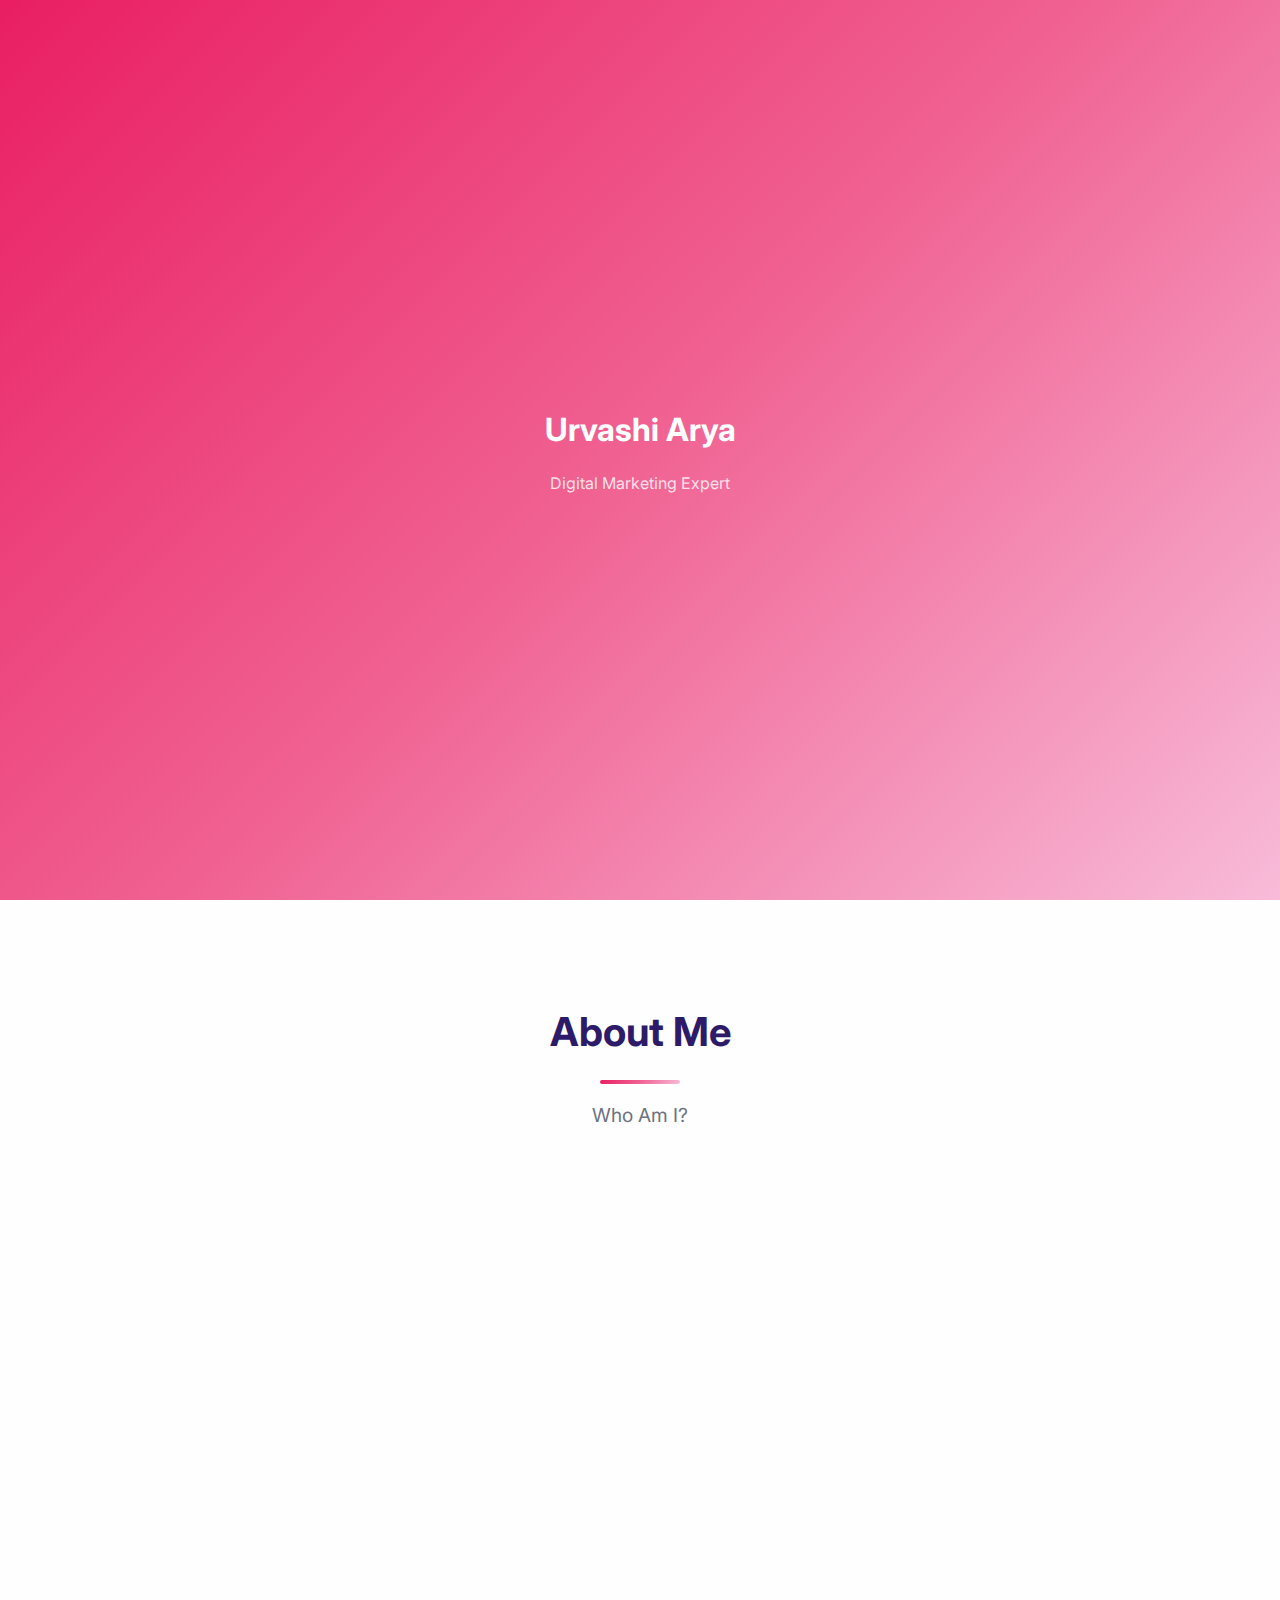
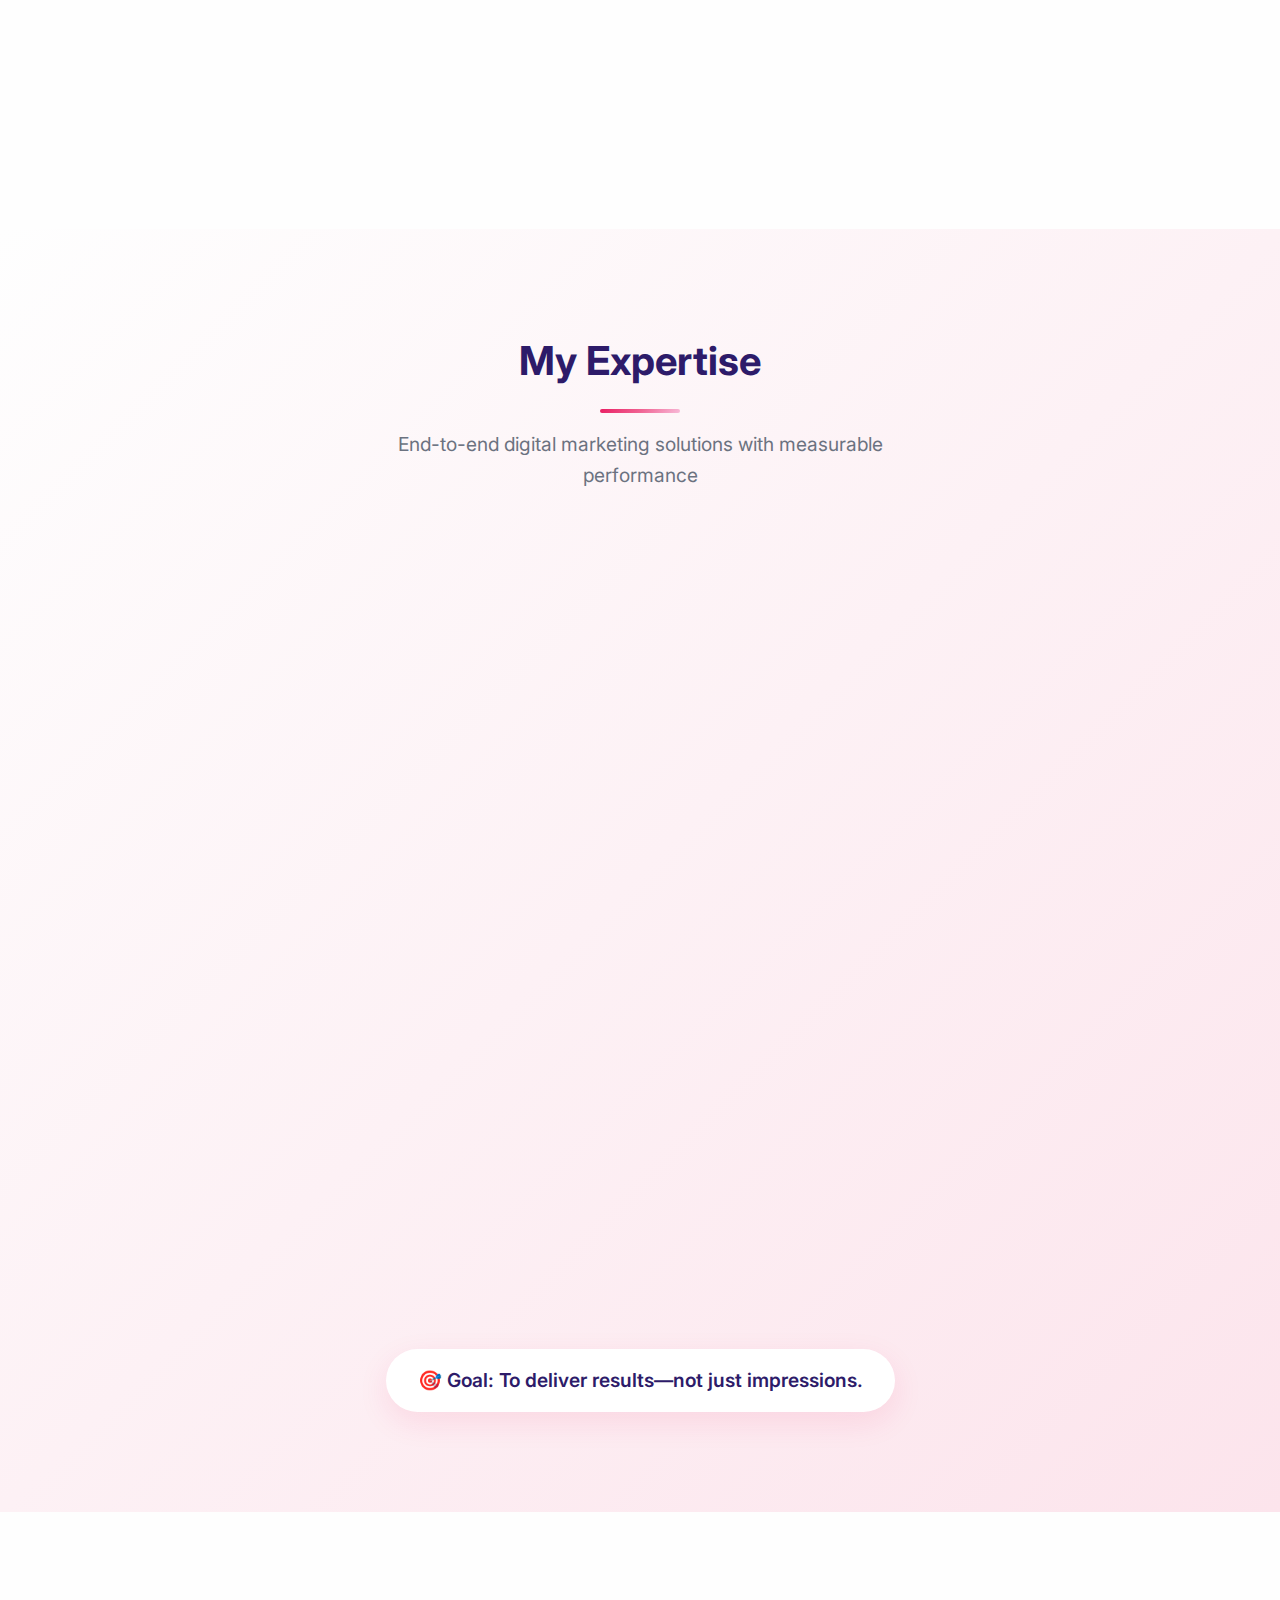
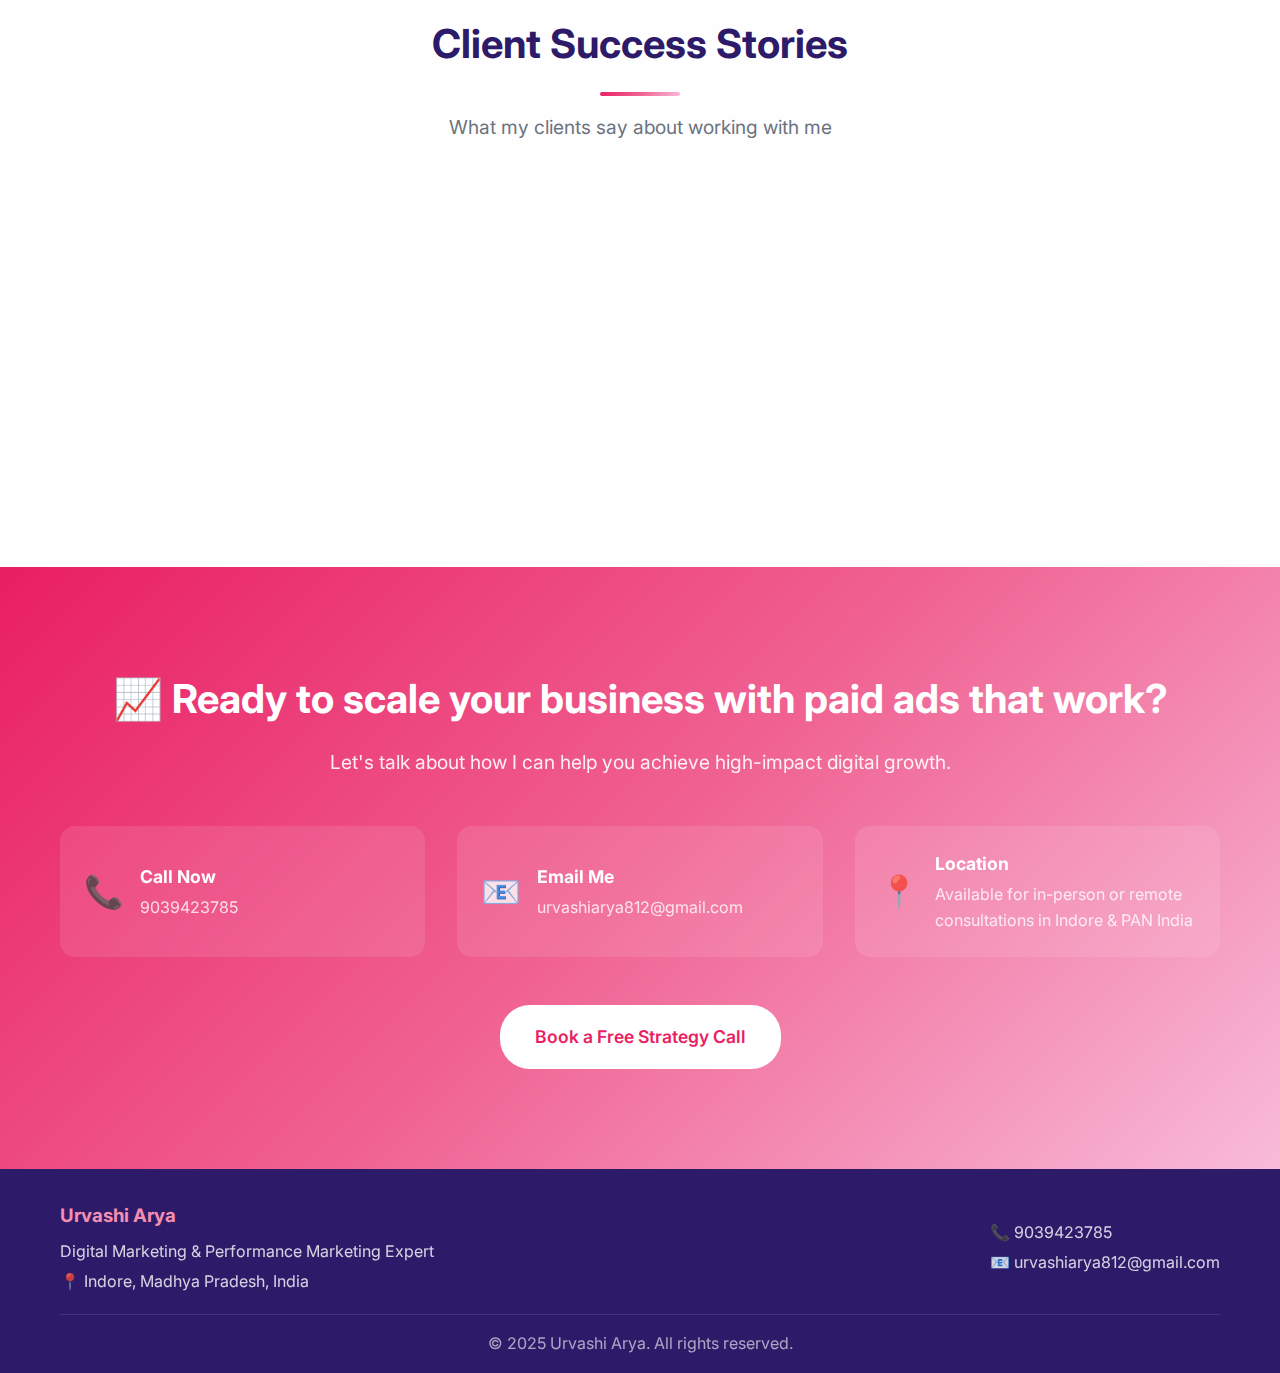
<file: index.html>
<!DOCTYPE html>
<html lang="en">
<head>
<meta name="google-site-verification" content="K_gIGtJQACM22go8u04KzDy8VoMRuC5CvRoRhuVcFO8" />
    <title>Urvashi Arya - Digital Marketing & Performance Marketing Expert</title>
    <link rel="stylesheet" href="styles.css">
    <link href="https://fonts.googleapis.com/css2?family=Inter:wght@300;400;500;600;700&display=swap" rel="stylesheet">
</head>
<body>
    <!-- Navigation -->
    <nav class="navbar" id="navbar">
        <div class="nav-container">
            <div class="nav-logo">
                <h2>Urvashi Arya</h2>
            </div>
            <ul class="nav-menu" id="nav-menu">
                <li><a href="#home" class="nav-link">Home</a></li>
                <li><a href="#about" class="nav-link">About</a></li>
                <li><a href="#services" class="nav-link">Services</a></li>
                <li><a href="#contact" class="nav-link">Contact</a></li>
                <li><a href="#contact" class="nav-link cta-button">Book Consultation</a></li>
            </ul>
            <div class="hamburger" id="hamburger">
                <span></span>
                <span></span>
                <span></span>
            </div>
        </div>
    </nav>

    <!-- Hero Section -->
    <section id="home" class="hero">
        <div class="hero-container">
            <div class="hero-content">
                <div class="hero-text">
                    <h1 class="hero-title">
                        Hi, I'm <span class="highlight">Urvashi Arya</span>
                    </h1>
                    <h2 class="hero-subtitle">
                        Digital Marketing & Performance Marketing Expert
                    </h2>
                    <p class="hero-location">📍 Indore, India</p>
                    <p class="hero-description">
                        With a strong foundation in data-driven marketing and over 1 year of hands-on experience, I help brands grow online through targeted performance marketing strategies. I've successfully managed <strong>10+ clients</strong> across industries—delivering results in lead generation, conversion optimization, ROI scaling, and paid ad campaigns.
                    </p>
                    <div class="hero-contact">
                        <a href="tel:9039423785" class="contact-item">
                            <span class="contact-icon">📞</span>
                            <span>9039423785</span>
                        </a>
                        <a href="mailto:urvashiarya812@gmail.com" class="contact-item">
                            <span class="contact-icon">📧</span>
                            <span>urvashiarya812@gmail.com</span>
                        </a>
                    </div>
                    <div class="hero-cta">
                        <a href="#contact" class="primary-button">Book a Free Consultation</a>
                        <a href="#about" class="secondary-button">Learn More About Me</a>
                    </div>
                </div>
                <div class="hero-image">
                    <div class="hero-card">
                        <div class="stats-grid">
                            <div class="stat-item">
                                <h3>10+</h3>
                                <p>Clients Served</p>
                            </div>
                            <div class="stat-item">
                                <h3>1+</h3>
                                <p>Years Experience</p>
                            </div>
                            <div class="stat-item">
                                <h3>3x</h3>
                                <p>Average ROAS</p>
                            </div>
                            <div class="stat-item">
                                <h3>6</h3>
                                <p>Industries</p>
                            </div>
                        </div>
                    </div>
                </div>
            </div>
        </div>
        <div class="hero-decoration">
            <div class="floating-shapes">
                <div class="shape shape-1"></div>
                <div class="shape shape-2"></div>
                <div class="shape shape-3"></div>
                <div class="shape shape-4"></div>
            </div>
        </div>
    </section>

    <!-- About Section -->
    <section id="about" class="about">
        <div class="container">
            <div class="section-header">
                <h2 class="section-title">About Me</h2>
                <p class="section-subtitle">Who Am I?</p>
            </div>
            <div class="about-content">
                <div class="about-text">
                    <p class="about-intro">
                        I'm Urvashi Arya, a passionate digital marketing strategist and performance marketing specialist based in Indore. After completing my graduation, I ventured into the world of online marketing, where I've helped businesses achieve their goals through smart, ROI-driven advertising.
                    </p>
                    <p class="about-description">
                        In just over a year, I've worked with 10+ clients from various industries. From running high-converting Meta and Google Ads to optimizing landing pages and funnels—I specialize in turning clicks into customers.
                    </p>
                    <div class="why-me">
                        <h3>💡 Why work with me?</h3>
                        <p>Because I bring <strong>strategy + execution + analytics</strong> to the table, ensuring your marketing budget works harder and smarter.</p>
                    </div>
                </div>
                <div class="industries-grid">
                    <h3>Industries I've Worked With:</h3>
                    <div class="industries">
                        <div class="industry-item">
                            <div class="industry-icon">🛍️</div>
                            <span>E-commerce</span>
                        </div>
                        <div class="industry-item">
                            <div class="industry-icon">📚</div>
                            <span>Education</span>
                        </div>
                        <div class="industry-item">
                            <div class="industry-icon">🏘️</div>
                            <span>Real Estate</span>
                        </div>
                        <div class="industry-item">
                            <div class="industry-icon">💊</div>
                            <span>Health & Wellness</span>
                        </div>
                        <div class="industry-item">
                            <div class="industry-icon">🏢</div>
                            <span>B2B Services</span>
                        </div>
                        <div class="industry-item">
                            <div class="industry-icon">👗</div>
                            <span>Fashion & Lifestyle</span>
                        </div>
                    </div>
                </div>
            </div>
        </div>
    </section>

    <!-- Services Section -->
    <section id="services" class="services">
        <div class="container">
            <div class="section-header">
                <h2 class="section-title">My Expertise</h2>
                <p class="section-subtitle">End-to-end digital marketing solutions with measurable performance</p>
            </div>
            <div class="services-grid">
                <div class="service-card">
                    <div class="service-icon">🎯</div>
                    <h3>Performance Marketing</h3>
                    <ul>
                        <li>Google Ads (Search, Display, Video)</li>
                        <li>Meta Ads (Facebook & Instagram Campaigns)</li>
                        <li>Conversion Rate Optimization</li>
                        <li>A/B Testing</li>
                    </ul>
                </div>
                <div class="service-card">
                    <div class="service-icon">📱</div>
                    <h3>Paid Social & PPC</h3>
                    <ul>
                        <li>Remarketing Strategies</li>
                        <li>Custom Audience Targeting</li>
                        <li>Geo-Focused Campaigns</li>
                        <li>Campaign Optimization</li>
                    </ul>
                </div>
                <div class="service-card">
                    <div class="service-icon">🔄</div>
                    <h3>Funnel Strategy & Optimization</h3>
                    <ul>
                        <li>Lead Funnels</li>
                        <li>E-Commerce Funnels</li>
                        <li>Landing Page Design Feedback</li>
                        <li>Conversion Path Optimization</li>
                    </ul>
                </div>
                <div class="service-card">
                    <div class="service-icon">📊</div>
                    <h3>Reporting & Analytics</h3>
                    <ul>
                        <li>Ad Spend ROI Tracking</li>
                        <li>GA4 & Pixel Setup</li>
                        <li>Weekly Performance Reports</li>
                        <li>Data-Driven Insights</li>
                    </ul>
                </div>
            </div>
            <div class="services-cta">
                <p class="services-goal">🎯 Goal: To deliver results—not just impressions.</p>
            </div>
        </div>
    </section>

    <!-- Testimonials Section -->
    <section class="testimonials">
        <div class="container">
            <div class="section-header">
                <h2 class="section-title">Client Success Stories</h2>
                <p class="section-subtitle">What my clients say about working with me</p>
            </div>
            <div class="testimonial-card">
                <div class="testimonial-content">
                    <div class="quote-icon">"</div>
                    <p class="testimonial-text">
                        Urvashi helped us scale our ROAS 3x within 2 months. She's focused, fast, and knows performance marketing like a pro.
                    </p>
                    <div class="testimonial-author">
                        <strong>Client Name</strong>
                        <span>Founder, Business Name</span>
                    </div>
                </div>
            </div>
        </div>
    </section>

    <!-- Contact/CTA Section -->
    <section id="contact" class="contact">
        <div class="container">
            <div class="contact-content">
                <div class="contact-text">
                    <h2>📈 Ready to scale your business with paid ads that work?</h2>
                    <p>Let's talk about how I can help you achieve high-impact digital growth.</p>
                </div>
                <div class="contact-info">
                    <div class="contact-methods">
                        <a href="tel:9039423785" class="contact-method">
                            <div class="method-icon">📞</div>
                            <div>
                                <strong>Call Now</strong>
                                <span>9039423785</span>
                            </div>
                        </a>
                        <a href="mailto:urvashiarya812@gmail.com" class="contact-method">
                            <div class="method-icon">📧</div>
                            <div>
                                <strong>Email Me</strong>
                                <span>urvashiarya812@gmail.com</span>
                            </div>
                        </a>
                        <div class="contact-method">
                            <div class="method-icon">📍</div>
                            <div>
                                <strong>Location</strong>
                                <span>Available for in-person or remote consultations in Indore & PAN India</span>
                            </div>
                        </div>
                    </div>
                    <div class="contact-cta">
                        <a href="#" class="primary-button" id="bookConsultation">Book a Free Strategy Call</a>
                    </div>
                </div>
            </div>
        </div>
    </section>

    <!-- Footer -->
    <footer class="footer">
        <div class="container">
            <div class="footer-content">
                <div class="footer-info">
                    <h3>Urvashi Arya</h3>
                    <p>Digital Marketing & Performance Marketing Expert</p>
                    <p>📍 Indore, Madhya Pradesh, India</p>
                </div>
                <div class="footer-contact">
                    <p>📞 9039423785</p>
                    <p>📧 urvashiarya812@gmail.com</p>
                </div>
            </div>
            <div class="footer-bottom">
                <p>&copy; 2025 Urvashi Arya. All rights reserved.</p>
            </div>
        </div>
    </footer>

    <script src="app.js"></script>
</body>
</html>
</file>
<file: styles.css>
/* Reset and Base Styles */
* {
    margin: 0;
    padding: 0;
    box-sizing: border-box;
}

html {
    scroll-behavior: smooth;
}

body {
    font-family: 'Inter', -apple-system, BlinkMacSystemFont, 'Segoe UI', Roboto, Oxygen, Ubuntu, Cantarell, sans-serif;
    line-height: 1.6;
    color: #2d1b69;
    overflow-x: hidden;
}

.container {
    max-width: 1200px;
    margin: 0 auto;
    padding: 0 20px;
}

/* Color Variables */
:root {
    --primary-pink: #e91e63;
    --primary-pink-light: #f48fb1;
    --primary-pink-dark: #c2185b;
    --secondary-pink: #fce4ec;
    --accent-purple: #9c27b0;
    --gradient-pink: linear-gradient(135deg, #e91e63 0%, #f06292 50%, #f8bbd9 100%);
    --gradient-purple: linear-gradient(135deg, #9c27b0 0%, #e91e63 100%);
    --text-dark: #2d1b69;
    --text-light: #6b7280;
    --white: #ffffff;
    --background-light: #fefefe;
    --shadow: 0 10px 30px rgba(233, 30, 99, 0.1);
    --shadow-hover: 0 20px 40px rgba(233, 30, 99, 0.2);
}

/* Navigation */
.navbar {
    position: fixed;
    top: 0;
    width: 100%;
    background: rgba(255, 255, 255, 0.95);
    backdrop-filter: blur(10px);
    border-bottom: 1px solid rgba(233, 30, 99, 0.1);
    z-index: 1000;
    transition: all 0.3s ease;
}

.navbar.scrolled {
    background: rgba(255, 255, 255, 0.98);
    box-shadow: var(--shadow);
}

.nav-container {
    max-width: 1200px;
    margin: 0 auto;
    padding: 0 20px;
    display: flex;
    justify-content: space-between;
    align-items: center;
    height: 70px;
}

.nav-logo h2 {
    background: var(--gradient-pink);
    -webkit-background-clip: text;
    background-clip: text;
    -webkit-text-fill-color: transparent;
    font-weight: 700;
    font-size: 1.5rem;
}

.nav-menu {
    display: flex;
    list-style: none;
    align-items: center;
    gap: 2rem;
}

.nav-link {
    text-decoration: none;
    color: var(--text-dark);
    font-weight: 500;
    transition: all 0.3s ease;
    position: relative;
}

.nav-link:hover {
    color: var(--primary-pink);
}

.nav-link::after {
    content: '';
    position: absolute;
    width: 0;
    height: 2px;
    bottom: -5px;
    left: 0;
    background: var(--gradient-pink);
    transition: width 0.3s ease;
}

.nav-link:hover::after {
    width: 100%;
}

.cta-button {
    background: var(--gradient-pink);
    color: white !important;
    padding: 10px 20px;
    border-radius: 25px;
    border: none;
    font-weight: 600;
    transition: all 0.3s ease;
}

.cta-button::after {
    display: none;
}

.cta-button:hover {
    transform: translateY(-2px);
    box-shadow: var(--shadow-hover);
    color: white !important;
}

.hamburger {
    display: none;
    flex-direction: column;
    cursor: pointer;
}

.hamburger span {
    width: 25px;
    height: 3px;
    background: var(--primary-pink);
    margin: 3px 0;
    transition: 0.3s;
}

/* Hero Section */
.hero {
    min-height: 100vh;
    display: flex;
    align-items: center;
    position: relative;
    background: linear-gradient(135deg, #fefefe 0%, #fce4ec 50%, #f8bbd9 100%);
    padding-top: 70px;
    overflow: hidden;
}

.hero-container {
    max-width: 1200px;
    margin: 0 auto;
    padding: 0 20px;
}

.hero-content {
    display: grid;
    grid-template-columns: 1fr 1fr;
    gap: 4rem;
    align-items: center;
    position: relative;
    z-index: 2;
}

.hero-text {
    animation: slideInLeft 1s ease-out;
}

.hero-title {
    font-size: 3.5rem;
    font-weight: 700;
    line-height: 1.2;
    margin-bottom: 1rem;
    color: var(--text-dark);
}

.highlight {
    background: var(--gradient-pink);
    -webkit-background-clip: text;
    background-clip: text;
    -webkit-text-fill-color: transparent;
}

.hero-subtitle {
    font-size: 1.5rem;
    font-weight: 600;
    color: var(--primary-pink-dark);
    margin-bottom: 0.5rem;
}

.hero-location {
    font-size: 1.1rem;
    color: var(--text-light);
    margin-bottom: 1.5rem;
}

.hero-description {
    font-size: 1.1rem;
    color: var(--text-light);
    margin-bottom: 2rem;
    line-height: 1.8;
}

.hero-contact {
    display: flex;
    gap: 2rem;
    margin-bottom: 2rem;
}

.contact-item {
    display: flex;
    align-items: center;
    gap: 0.5rem;
    text-decoration: none;
    color: var(--text-dark);
    font-weight: 500;
    padding: 0.5rem 1rem;
    background: rgba(255, 255, 255, 0.7);
    border-radius: 10px;
    transition: all 0.3s ease;
}

.contact-item:hover {
    background: white;
    transform: translateY(-2px);
    box-shadow: var(--shadow);
}

.contact-icon {
    font-size: 1.2rem;
}

.hero-cta {
    display: flex;
    gap: 1rem;
    flex-wrap: wrap;
}

.primary-button {
    background: var(--gradient-pink);
    color: white;
    padding: 15px 30px;
    border-radius: 30px;
    text-decoration: none;
    font-weight: 600;
    transition: all 0.3s ease;
    border: none;
    cursor: pointer;
    display: inline-flex;
    align-items: center;
    gap: 0.5rem;
}

.primary-button:hover {
    transform: translateY(-3px);
    box-shadow: var(--shadow-hover);
}

.secondary-button {
    background: transparent;
    color: var(--primary-pink);
    padding: 15px 30px;
    border: 2px solid var(--primary-pink);
    border-radius: 30px;
    text-decoration: none;
    font-weight: 600;
    transition: all 0.3s ease;
}

.secondary-button:hover {
    background: var(--primary-pink);
    color: white;
    transform: translateY(-3px);
}

.hero-image {
    display: flex;
    justify-content: center;
    align-items: center;
    animation: slideInRight 1s ease-out;
}

.hero-card {
    background: white;
    border-radius: 20px;
    padding: 2rem;
    box-shadow: var(--shadow);
    transform: perspective(1000px) rotateY(-5deg);
    transition: all 0.3s ease;
}

.hero-card:hover {
    transform: perspective(1000px) rotateY(0deg) translateY(-10px);
    box-shadow: var(--shadow-hover);
}

.stats-grid {
    display: grid;
    grid-template-columns: 1fr 1fr;
    gap: 1.5rem;
}

.stat-item {
    text-align: center;
}

.stat-item h3 {
    font-size: 2rem;
    font-weight: 700;
    background: var(--gradient-pink);
    -webkit-background-clip: text;
    background-clip: text;
    -webkit-text-fill-color: transparent;
    margin-bottom: 0.5rem;
}

.stat-item p {
    color: var(--text-light);
    font-weight: 500;
}

.hero-decoration {
    position: absolute;
    top: 0;
    left: 0;
    right: 0;
    bottom: 0;
    z-index: 1;
    overflow: hidden;
}

.floating-shapes {
    position: relative;
    width: 100%;
    height: 100%;
}

.shape {
    position: absolute;
    border-radius: 50%;
    opacity: 0.1;
    animation: float 6s ease-in-out infinite;
}

.shape-1 {
    width: 100px;
    height: 100px;
    background: var(--primary-pink);
    top: 20%;
    left: 10%;
    animation-delay: 0s;
}

.shape-2 {
    width: 150px;
    height: 150px;
    background: var(--accent-purple);
    top: 60%;
    right: 15%;
    animation-delay: 2s;
}

.shape-3 {
    width: 80px;
    height: 80px;
    background: var(--primary-pink-light);
    bottom: 30%;
    left: 20%;
    animation-delay: 4s;
}

.shape-4 {
    width: 120px;
    height: 120px;
    background: var(--primary-pink);
    top: 10%;
    right: 30%;
    animation-delay: 1s;
}

/* Section Styles */
.section-header {
    text-align: center;
    margin-bottom: 4rem;
}

.section-title {
    font-size: 2.5rem;
    font-weight: 700;
    color: var(--text-dark);
    margin-bottom: 1rem;
    position: relative;
}

.section-title::after {
    content: '';
    width: 80px;
    height: 4px;
    background: var(--gradient-pink);
    display: block;
    margin: 1rem auto;
    border-radius: 2px;
}

.section-subtitle {
    font-size: 1.2rem;
    color: var(--text-light);
    max-width: 600px;
    margin: 0 auto;
}

/* About Section */
.about {
    padding: 100px 0;
    background: var(--background-light);
}

.about-content {
    display: grid;
    grid-template-columns: 1fr 1fr;
    gap: 4rem;
    align-items: start;
}

.about-text {
    font-size: 1.1rem;
    line-height: 1.8;
}

.about-intro {
    color: var(--text-light);
    margin-bottom: 1.5rem;
}

.about-description {
    color: var(--text-light);
    margin-bottom: 2rem;
}

.why-me {
    background: var(--secondary-pink);
    padding: 1.5rem;
    border-radius: 15px;
    border-left: 4px solid var(--primary-pink);
}

.why-me h3 {
    color: var(--text-dark);
    margin-bottom: 1rem;
    font-size: 1.2rem;
}

.why-me p {
    color: var(--text-light);
}

.industries-grid h3 {
    color: var(--text-dark);
    margin-bottom: 1.5rem;
    font-size: 1.3rem;
}

.industries {
    display: grid;
    grid-template-columns: repeat(2, 1fr);
    gap: 1rem;
}

.industry-item {
    display: flex;
    align-items: center;
    gap: 1rem;
    background: white;
    padding: 1rem;
    border-radius: 10px;
    box-shadow: 0 5px 15px rgba(233, 30, 99, 0.05);
    transition: all 0.3s ease;
}

.industry-item:hover {
    transform: translateY(-5px);
    box-shadow: var(--shadow);
}

.industry-icon {
    font-size: 1.5rem;
    width: 40px;
    height: 40px;
    display: flex;
    align-items: center;
    justify-content: center;
    background: var(--secondary-pink);
    border-radius: 8px;
}

.industry-item span {
    font-weight: 500;
    color: var(--text-dark);
}

/* Services Section */
.services {
    padding: 100px 0;
    background: linear-gradient(135deg, #fefefe 0%, #fce4ec 100%);
}

.services-grid {
    display: grid;
    grid-template-columns: repeat(auto-fit, minmax(280px, 1fr));
    gap: 2rem;
    margin-bottom: 3rem;
}

.service-card {
    background: white;
    padding: 2rem;
    border-radius: 20px;
    box-shadow: var(--shadow);
    transition: all 0.3s ease;
    border-top: 4px solid transparent;
    background-image: linear-gradient(white, white), var(--gradient-pink);
    background-origin: border-box;
    background-clip: content-box, border-box;
}

.service-card:hover {
    transform: translateY(-10px);
    box-shadow: var(--shadow-hover);
}

.service-icon {
    font-size: 3rem;
    margin-bottom: 1rem;
    display: block;
}

.service-card h3 {
    color: var(--text-dark);
    font-size: 1.3rem;
    font-weight: 600;
    margin-bottom: 1rem;
}

.service-card ul {
    list-style: none;
    color: var(--text-light);
}

.service-card li {
    margin-bottom: 0.5rem;
    position: relative;
    padding-left: 1rem;
}

.service-card li::before {
    content: '✓';
    position: absolute;
    left: 0;
    color: var(--primary-pink);
    font-weight: 600;
}

.services-cta {
    text-align: center;
    margin-top: 3rem;
}

.services-goal {
    font-size: 1.2rem;
    color: var(--text-dark);
    font-weight: 600;
    background: white;
    padding: 1rem 2rem;
    border-radius: 50px;
    display: inline-block;
    box-shadow: var(--shadow);
}

/* Testimonials Section */
.testimonials {
    padding: 100px 0;
    background: var(--background-light);
}

.testimonial-card {
    max-width: 800px;
    margin: 0 auto;
    background: white;
    padding: 3rem;
    border-radius: 20px;
    box-shadow: var(--shadow);
    position: relative;
}

.quote-icon {
    font-size: 4rem;
    color: var(--primary-pink-light);
    opacity: 0.3;
    position: absolute;
    top: 1rem;
    left: 2rem;
}

.testimonial-text {
    font-size: 1.3rem;
    line-height: 1.8;
    color: var(--text-light);
    margin-bottom: 2rem;
    font-style: italic;
}

.testimonial-author {
    display: flex;
    flex-direction: column;
    gap: 0.25rem;
}

.testimonial-author strong {
    color: var(--text-dark);
    font-size: 1.1rem;
}

.testimonial-author span {
    color: var(--text-light);
}

/* Contact Section */
.contact {
    padding: 100px 0;
    background: var(--gradient-pink);
    color: white;
}

.contact-content {
    text-align: center;
}

.contact-text h2 {
    font-size: 2.5rem;
    font-weight: 700;
    margin-bottom: 1rem;
}

.contact-text p {
    font-size: 1.2rem;
    margin-bottom: 3rem;
    opacity: 0.9;
}

.contact-methods {
    display: grid;
    grid-template-columns: repeat(auto-fit, minmax(250px, 1fr));
    gap: 2rem;
    margin-bottom: 3rem;
}

.contact-method {
    display: flex;
    align-items: center;
    gap: 1rem;
    background: rgba(255, 255, 255, 0.1);
    padding: 1.5rem;
    border-radius: 15px;
    text-decoration: none;
    color: white;
    transition: all 0.3s ease;
    backdrop-filter: blur(10px);
}

.contact-method:hover {
    background: rgba(255, 255, 255, 0.2);
    transform: translateY(-5px);
}

.method-icon {
    font-size: 2rem;
    opacity: 0.8;
}

.contact-method div {
    text-align: left;
}

.contact-method strong {
    display: block;
    font-size: 1.1rem;
    margin-bottom: 0.25rem;
}

.contact-method span {
    opacity: 0.8;
}

.contact-cta {
    margin-top: 2rem;
}

.contact-cta .primary-button {
    background: white;
    color: var(--primary-pink);
    font-size: 1.1rem;
    padding: 18px 35px;
}

.contact-cta .primary-button:hover {
    background: var(--secondary-pink);
}

/* Footer */
.footer {
    background: var(--text-dark);
    color: white;
    padding: 2rem 0 1rem;
}

.footer-content {
    display: flex;
    justify-content: space-between;
    align-items: center;
    margin-bottom: 1rem;
}

.footer-info h3 {
    color: var(--primary-pink-light);
    margin-bottom: 0.5rem;
}

.footer-info p, .footer-contact p {
    margin-bottom: 0.25rem;
    opacity: 0.8;
}

.footer-bottom {
    text-align: center;
    padding-top: 1rem;
    border-top: 1px solid rgba(255, 255, 255, 0.1);
}

.footer-bottom p {
    opacity: 0.6;
}

/* Animations */
@keyframes slideInLeft {
    from {
        opacity: 0;
        transform: translateX(-50px);
    }
    to {
        opacity: 1;
        transform: translateX(0);
    }
}

@keyframes slideInRight {
    from {
        opacity: 0;
        transform: translateX(50px);
    }
    to {
        opacity: 1;
        transform: translateX(0);
    }
}

@keyframes float {
    0%, 100% {
        transform: translateY(0px) rotate(0deg);
    }
    50% {
        transform: translateY(-20px) rotate(180deg);
    }
}

@keyframes fadeInUp {
    from {
        opacity: 0;
        transform: translateY(30px);
    }
    to {
        opacity: 1;
        transform: translateY(0);
    }
}

/* Scroll Animation Classes */
.fade-in-up {
    opacity: 0;
    transform: translateY(30px);
    transition: all 0.8s ease;
}

.fade-in-up.visible {
    opacity: 1;
    transform: translateY(0);
}

/* Responsive Design */
@media (max-width: 768px) {
    .hamburger {
        display: flex;
    }

    .nav-menu {
        position: fixed;
        left: -100%;
        top: 70px;
        flex-direction: column;
        background: white;
        width: 100%;
        text-align: center;
        transition: 0.3s;
        box-shadow: var(--shadow);
        padding: 2rem 0;
    }

    .nav-menu.active {
        left: 0;
    }

    .nav-menu li {
        margin: 1rem 0;
    }

    .hero-content {
        grid-template-columns: 1fr;
        text-align: center;
    }

    .hero-title {
        font-size: 2.5rem;
    }

    .hero-contact {
        flex-direction: column;
        align-items: center;
    }

    .hero-cta {
        justify-content: center;
    }

    .about-content {
        grid-template-columns: 1fr;
        gap: 2rem;
    }

    .industries {
        grid-template-columns: 1fr;
    }

    .services-grid {
        grid-template-columns: 1fr;
    }

    .contact-methods {
        grid-template-columns: 1fr;
    }

    .contact-text h2 {
        font-size: 2rem;
    }

    .footer-content {
        flex-direction: column;
        gap: 1rem;
        text-align: center;
    }

    .section-title {
        font-size: 2rem;
    }

    .stats-grid {
        grid-template-columns: 1fr 1fr;
        gap: 1rem;
    }

    .stat-item h3 {
        font-size: 1.5rem;
    }
}

@media (max-width: 480px) {
    .hero-title {
        font-size: 2rem;
    }

    .hero-subtitle {
        font-size: 1.2rem;
    }

    .primary-button, .secondary-button {
        padding: 12px 24px;
        font-size: 0.9rem;
    }

    .service-card {
        padding: 1.5rem;
    }

    .testimonial-card {
        padding: 2rem;
    }

    .testimonial-text {
        font-size: 1.1rem;
    }

    .contact-text h2 {
        font-size: 1.8rem;
    }

    .container {
        padding: 0 15px;
    }
}
</file>
